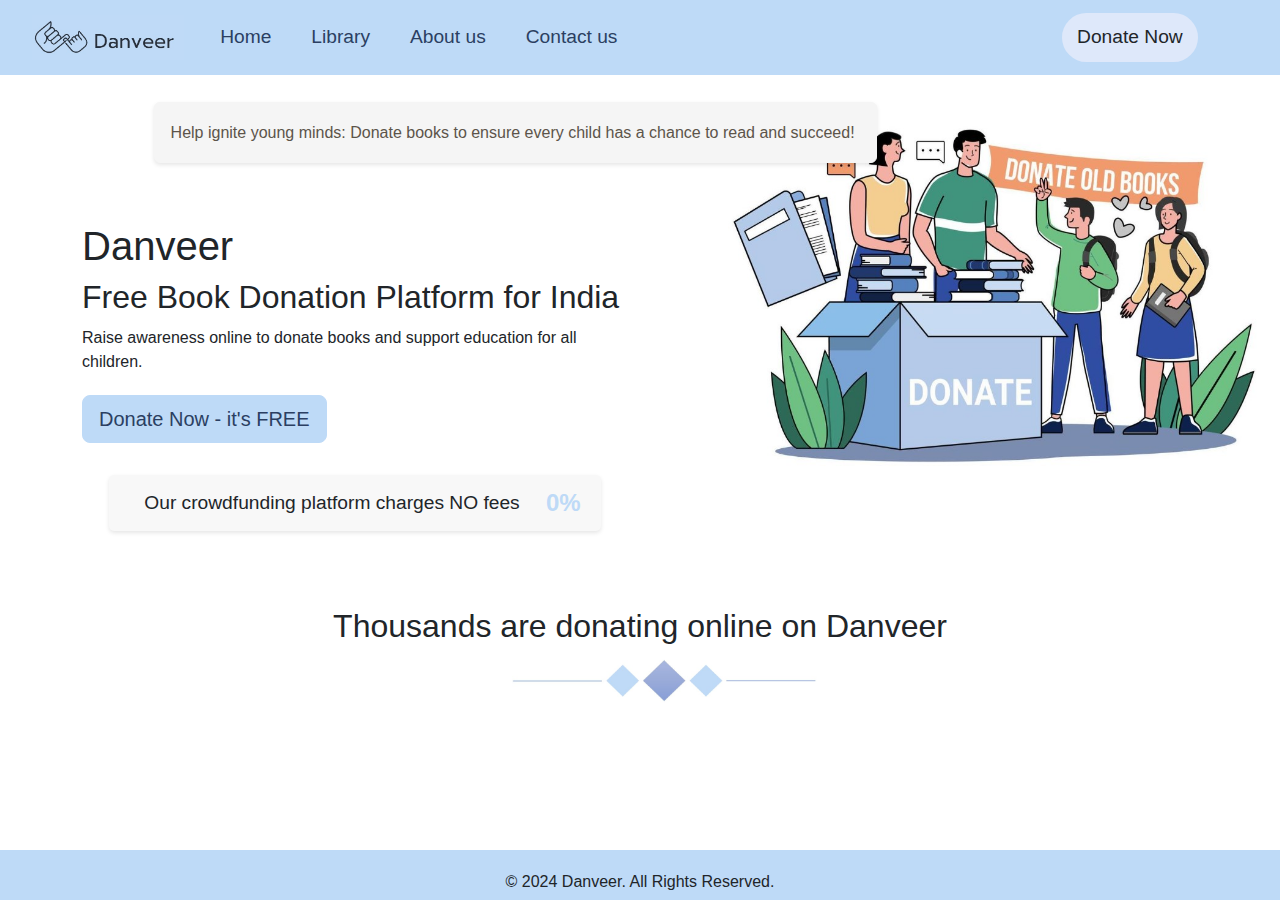
<file: index.html>
<!DOCTYPE html>
<html lang="en">

<head>
    <meta charset="UTF-8">
    <meta name="viewport" content="width=device-width, initial-scale=1.0">
    <title>Danveer</title>
    <link rel="stylesheet" href="https://cdnjs.cloudflare.com/ajax/libs/font-awesome/6.6.0/css/all.min.css"
        integrity="sha512-Kc323vGBEqzTmouAECnVceyQqyqdsSiqLQISBL29aUW4U/M7pSPA/gEUZQqv1cwx4OnYxTxve5UMg5GT6L4JJg=="
        crossorigin="anonymous" referrerpolicy="no-referrer" />
    <link href="https://cdn.jsdelivr.net/npm/bootstrap@5.3.0-alpha1/dist/css/bootstrap.min.css" rel="stylesheet">
    <link rel="stylesheet" href="style.css">
</head>

<body>
    <nav class="navbar navbar-expand-lg navbar-dark  fixed-top ">
        <div class="container-fluid">
            <button class="navbar-toggler" type="button" data-bs-toggle="collapse"
                data-bs-target="#navbarSupportedContent" aria-controls="navbarSupportedContent" aria-expanded="false"
                aria-label="Toggle navigation">
                <span class="navbar-toggler-icon"></span>
            </button>
            <a class="navbar-brand">
                <img src="./assets/logo.jpg" height="45">
            </a>
            <div class="collapse navbar-collapse " id="navbarSupportedContent">
                <ul class="navbar-nav me-auto ml-5 mb-2 mb-lg-0">
                    <button class="nav-link  btn2" id="homeButton">Home</button>
                    <button class="nav-link  btn2" id="libraryButton">Library</button>
                    <button class="nav-link btn2" id="aboutButton">About us</button>
                    <button class="nav-link  btn2" id="contactButton">Contact us</button>

                </ul>
                <div class="btn1 donateButton">Donate Now</div>
            </div>
    </nav>


    <div class="alert alert-warning alert-banner" role="alert">
        Help ignite young minds: Donate books to ensure every child has a chance to read and succeed!
        <i class="fa-solid fa-circle-arrow-right" style="color: #BEDAF7;"></i>
    </div>


    <div class="container mt-5">
        <div class="row">
            <div class="col-md-6">
                <h1 class="mainheading">Danveer</h1>
                <h2>Free Book Donation Platform for India</h2>
                <p>Raise awareness online to donate books and support education for all children.</p>
                <button class="btn  btn-lg donateButton">Donate Now - it's FREE</button>
                <div class="no-fees-banner">
                    <div class="icon-text">
                        <span><i class="fa-solid fa-bullhorn icon" style="color: #bedaf7;"></i>Our crowdfunding platform
                            charges NO fees</span>
                    </div>
                    <div class="zero-percent">
                        <span>0%</span>
                    </div>
                </div>
            </div>
            <div class="col-md-6">
                <img src="./assets/1.jpg" class="img-fluid img1">
            </div>
        </div>
    </div>

    <div class="container mt-5">
        <h2 class="text-center">Thousands are donating online on Danveer</h2>
    </div>
    <img src="./assets/end.jpg" class="end" alt="">
    <footer class="foot">
        <div class="container text-center ">
            <p>&copy; 2024 Danveer. All Rights Reserved.</p>
        </div>
    </footer>

    <script src="https://cdn.jsdelivr.net/npm/bootstrap@5.3.0-alpha1/dist/js/bootstrap.bundle.min.js"></script>
    <script src="script.js"></script>
</body>

</html>
</file>
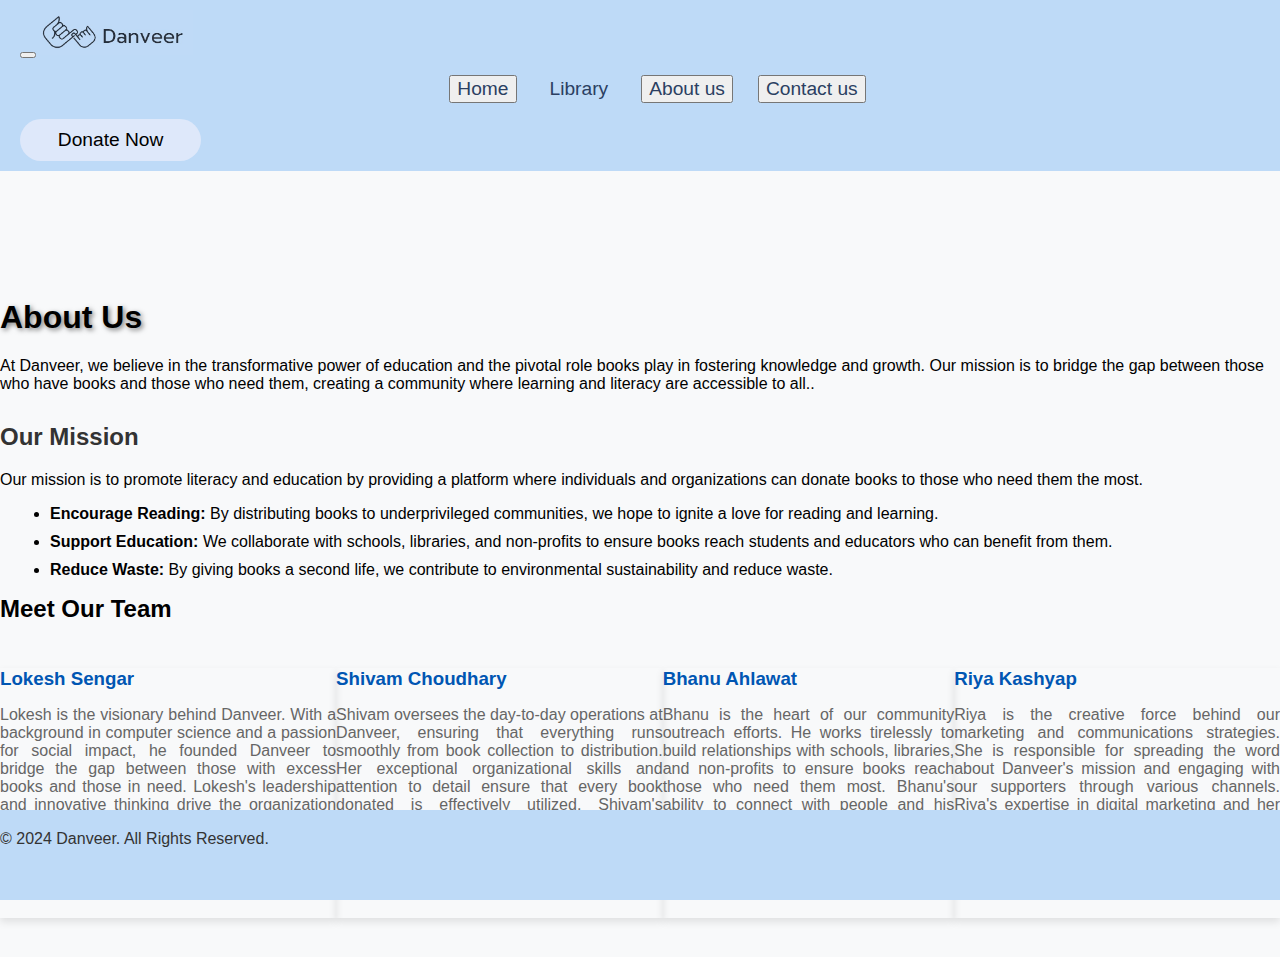
<file: about.html>
<!DOCTYPE html>
<html lang="en">

<head>
    <meta charset="UTF-8">
    <meta name="viewport" content="width=device-width, initial-scale=1.0">
    <title>About Us</title>
    <link href="https://cdn.jsdelivr.net/npm/bootstrap@5.3.1/dist/css/bootstrap.min.css" rel="stylesheet"
        integrity="sha384-4bw+/aepP/YC94hEpVNVgiZdgIC5+VKNBQNGCHeKRQN+PtmoHDEXuppvnDJzQIu9" crossorigin="anonymous">
    <link rel="stylesheet" href="about.css">
    <link rel="stylesheet" href="style.css">

</head>

<body>

    <nav class="navbar navbar-expand-lg navbar-dark  fixed-top ">
        <div class="container-fluid">
            <button class="navbar-toggler" type="button" data-bs-toggle="collapse"
                data-bs-target="#navbarSupportedContent" aria-controls="navbarSupportedContent" aria-expanded="false"
                aria-label="Toggle navigation">
                <span class="navbar-toggler-icon"></span>
            </button>
            <a class="navbar-brand" href="#">
                <img src="./assets/logo.jpg" height="45">
            </a>
            <div class="collapse navbar-collapse " id="navbarSupportedContent">
                <ul class="navbar-nav me-auto ml-5 mb-2 mb-lg-0">
                    <button class="nav-link home" id="homeButton">Home</button>
                    <button class="nav-link  btn2" id="libraryButton">Library</button>
                    <button class="nav-link about" id="aboutButton">About us</button>
                    <button class="nav-link contact" id="contactButton">Contact us</button>
                </ul>
                <div class="btn1 donateButton">Donate Now</div>
            </div>
    </nav>

    <header class="jumbotron jumbotron-fluid text-center medi mt-5">
        <div class="container header">
            <h1 class="display-4">About Us</h1>
            <p class="lead">At Danveer, we believe in the transformative power of education and the pivotal role books
                play in fostering knowledge and growth. Our mission is to bridge the gap between those who have books
                and those who need them, creating a community where learning and literacy are accessible to all..</p>
        </div>
    </header>

    <div class="container my-5">
        <section id="mission" class="mb-5">
            <h2 class="h3">Our Mission</h2>
            <p>Our mission is to promote literacy and education by providing a platform where individuals and
                organizations can donate books to those who need them the most.
            <ul>
                <li><span>Encourage Reading:</span> By distributing books to underprivileged communities, we hope to
                    ignite a love for reading and learning.</li>
                <li><span>Support Education:</span> We collaborate with schools, libraries, and non-profits to ensure
                    books reach students and educators who can benefit from them.</li>
                <li><span>Reduce Waste:</span> By giving books a second life, we contribute to environmental
                    sustainability and reduce waste.</li>
            </ul>
            </p>
        </section>

        <h2 class="h3">Meet Our Team</h2>
        <section id="team" class="mb-5">
            <div class="row">
                <div class="col-md-4">
                    <div class="card">

                        <div class="card-body">
                            <h3 class="h4 card-title">Lokesh Sengar</h3>
                            <p class="card-text">Lokesh is the visionary behind Danveer. With a background in computer
                                science and a passion for social impact, he founded Danveer to bridge the gap between
                                those with excess books and those in need. Lokesh's leadership and innovative thinking
                                drive the organization forward, ensuring we continue to grow and reach more communities.
                            </p>
                        </div>
                    </div>
                </div>
                <div class="col-md-4">
                    <div class="card">

                        <div class="card-body">
                            <h3 class="h4 card-title">Shivam Choudhary</h3>
                            <p class="card-text">Shivam oversees the day-to-day operations at Danveer, ensuring that
                                everything runs smoothly from book collection to distribution. Her exceptional
                                organizational skills and attention to detail ensure that every book donated is
                                effectively utilized. Shivam's dedication to efficiency and effectiveness helps Danveer
                                maximize its impact.</p>
                        </div>
                    </div>
                </div>
                <div class="col-md-4">
                    <div class="card">

                        <div class="card-body">
                            <h3 class="h4 card-title">Bhanu Ahlawat</h3>
                            <p class="card-text">Bhanu is the heart of our community outreach efforts. He works
                                tirelessly to build relationships with schools, libraries, and non-profits to ensure
                                books reach those who need them most. Bhanu's ability to connect with people and his
                                passion for education make him an invaluable asset to our team.</p>
                        </div>
                    </div>
                </div>
                <div class="col-md-4">
                    <div class="card">

                        <div class="card-body">
                            <h3 class="h4 card-title">Riya Kashyap</h3>
                            <p class="card-text">Riya is the creative force behind our marketing and communications
                                strategies. She is responsible for spreading the word about Danveer's mission and
                                engaging with our supporters through various channels. Riya's expertise in digital
                                marketing and her storytelling skills help raise awareness and drive the success of our
                                initiatives.

                            </p>
                        </div>
                    </div>
                </div>
            </div>
        </section>
    </div>

    <footer class="foot">
        <div class="container text-center ">
            <p>&copy; 2024 Danveer. All Rights Reserved.</p>
        </div>
    </footer>

    <script src="https://cdn.jsdelivr.net/npm/bootstrap@5.3.1/dist/js/bootstrap.bundle.min.js"
        integrity="sha384-wEmeIV1mKuiNp+hUCOmJrO2PaeJHCYaI6lpDkeBOl0KA03K8NSjTfJf74bELT/7D"
        crossorigin="anonymous"></script>
    <script src="https://cdn.jsdelivr.net/npm/bootstrap@5.3.1/dist/js/bootstrap.bundle.min.js"
        integrity="sha384-HwwvtgBNo3bZJJLYd8oVXjrBZt8cqVSpeBNS5n7C8IVInixGAoxmnlMuBnhbgrkm"
        crossorigin="anonymous"></script>
    <script src="script.js"></script>
</body>

</html>
</file>
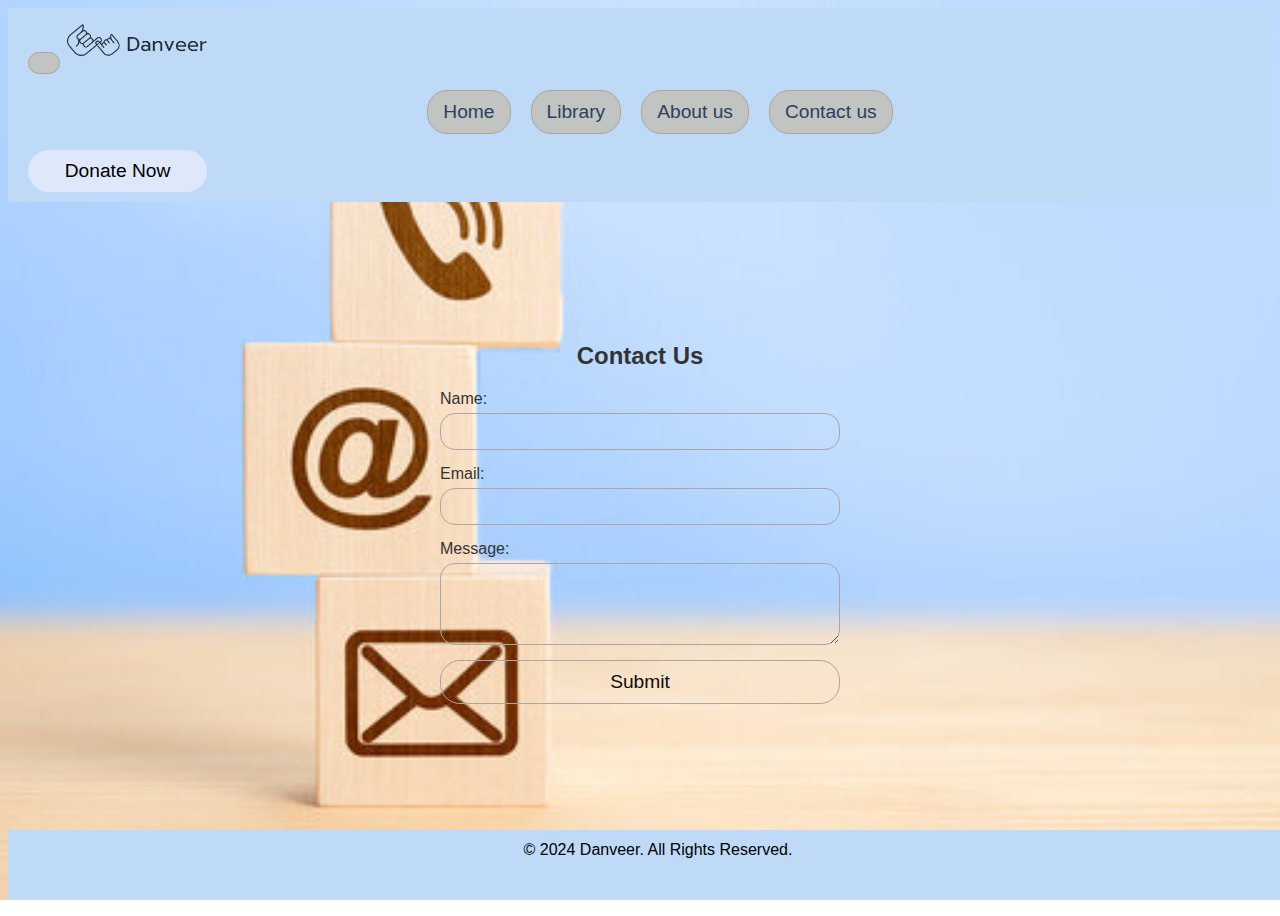
<file: contact.html>
<!DOCTYPE html>
<html lang="en">

<head>
    <meta charset="UTF-8">
    <meta name="viewport" content="width=device-width, initial-scale=1.0">
    <title>Contact Us</title>
    <link href="https://cdn.jsdelivr.net/npm/bootstrap@5.3.1/dist/css/bootstrap.min.css" rel="stylesheet"
        integrity="sha384-4bw+/aepP/YC94hEpVNVgiZdgIC5+VKNBQNGCHeKRQN+PtmoHDEXuppvnDJzQIu9" crossorigin="anonymous">
    <link rel="stylesheet" href="contact.css">
</head>

<body>
    <div>

    </div>

    <nav class="navbar navbar-expand-lg navbar-dark  fixed-top ">
        <div class="container-fluid">
            <button class="navbar-toggler" type="button" data-bs-toggle="collapse"
                data-bs-target="#navbarSupportedContent" aria-controls="navbarSupportedContent" aria-expanded="false"
                aria-label="Toggle navigation">
                <span class="navbar-toggler-icon"></span>
            </button>
            <a class="navbar-brand" href="#">
                <img src="./assets/logo.jpg" height="45">
            </a>
            <div class="collapse navbar-collapse " id="navbarSupportedContent">
                <ul class="navbar-nav me-auto ml-5 mb-2 mb-lg-0">
                    <button class="nav-link home" id="homeButton">Home</button>
                    <button class="nav-link  btn2" id="libraryButton">Library</button>
                    <button class="nav-link about" id="aboutButton">About us</button>
                    <button class="nav-link contact" id="contactButton">Contact us</button>
                </ul>
                <div class="btn1 donateButton">Donate Now</div>
            </div>
    </nav>
    <div class="container">
        <h2>Contact Us</h2>
        <form id="contactForm">
            <label for="name">Name:</label>
            <input type="text" id="name" name="name" required>

            <label for="email">Email:</label>
            <input type="email" id="email" name="email" required>

            <label for="message">Message:</label>
            <textarea id="message" name="message" rows="4" required></textarea>

            <button class="submit" type="submit">Submit</button>
        </form>
        <p id="successMessage" style="display:none;">Thank you for contacting us!</p>
    </div>
    <footer class="foot">
        <div class= "para">
            <p>&copy; 2024 Danveer. All Rights Reserved.</p>
        </div>
    </footer>
    <script src="https://cdn.jsdelivr.net/npm/bootstrap@5.3.0-alpha1/dist/js/bootstrap.bundle.min.js"></script>
    <script src="script.js"></script>

</body>

</html>
</file>
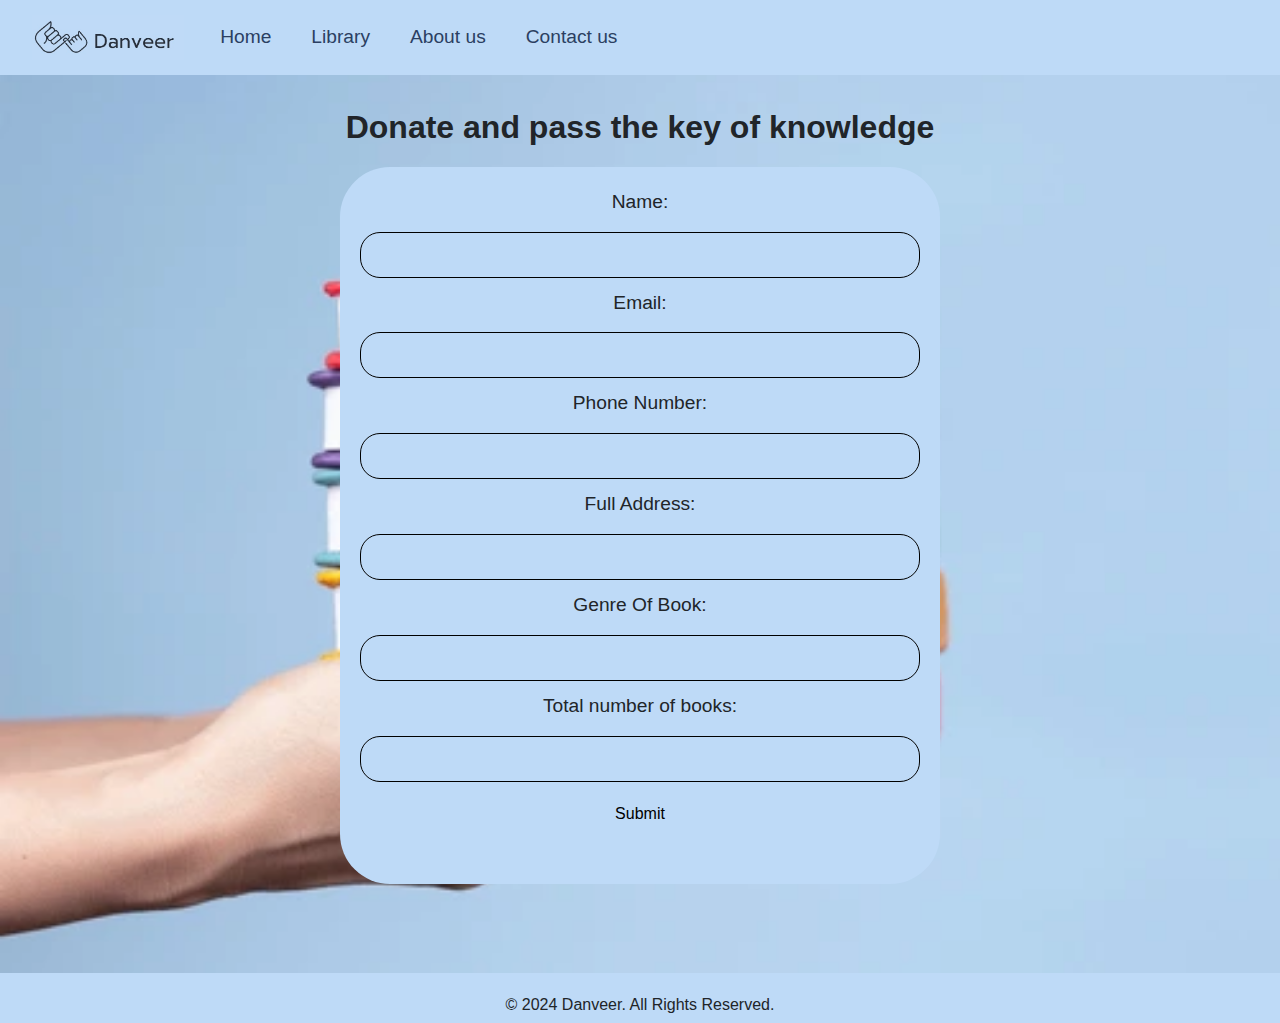
<file: donate.html>
<!DOCTYPE html>
<html lang="en">

<head>
    <meta charset="UTF-8">
    <meta name="viewport" content="width=device-width, initial-scale=1.0">
    <title>Donate</title>
    <link rel="stylesheet" href="https://cdnjs.cloudflare.com/ajax/libs/font-awesome/6.6.0/css/all.min.css"
    integrity="sha512-Kc323vGBEqzTmouAECnVceyQqyqdsSiqLQISBL29aUW4U/M7pSPA/gEUZQqv1cwx4OnYxTxve5UMg5GT6L4JJg=="
    crossorigin="anonymous" referrerpolicy="no-referrer" />
    <link href="https://cdn.jsdelivr.net/npm/bootstrap@5.3.0-alpha1/dist/css/bootstrap.min.css" rel="stylesheet">
    <link rel="stylesheet" href="donate.css">
    <link rel="stylesheet" href="style.css">
</head>

<body>
    <nav class="navbar navbar-expand-lg navbar-dark  fixed-top ">
        <div class="container-fluid">
            <button class="navbar-toggler" type="button" data-bs-toggle="collapse"
                data-bs-target="#navbarSupportedContent" aria-controls="navbarSupportedContent" aria-expanded="false"
                aria-label="Toggle navigation">
                <span class="navbar-toggler-icon"></span>
            </button>
            <a class="navbar-brand" href="#">
                <img src="./assets/logo.jpg" height="45">
            </a>
            <div class="collapse navbar-collapse " id="navbarSupportedContent">
                <ul class="navbar-nav me-auto ml-5 mb-2 mb-lg-0">
                    <button class="nav-link  btn2" id="homeButton">Home</button>
                    <button class="nav-link  btn2" id="libraryButton">Library</button>
                    <button class="nav-link btn2" id="aboutButton">About us</button>
                    <button class="nav-link  btn2" id="contactButton">Contact us</button>

                </ul>

            </div>
    </nav>
    <main>
        <div class="donate-section-heading">
            <h1>Donate and pass the key of knowledge</h1>
        </div>
        <section class="donate-section">
            <form class="donate-form">
                <label for="name">Name:</label>
                <input type="text" id="name" name="name" required>

                <label for="email">Email:</label>
                <input type="email" id="email" name="email" required>

                <label for="phone">Phone Number:</label>
                <input type="tel" id="phone" name="phone" required>

                <label for="address">Full Address:</label>
                <input type="text" id="address" name="address" required>

                <label for="genre">Genre Of Book:</label>
                <input type="text" id="genre" name="genre" required>

                <label for="books">Total number of books:</label>
                <input type="number" id="books" name="books" required>

                <button type="submit" class="submit">Submit</button>
            </form>
        </section>
    </main>
    <footer>
        <div class="container text-center ">
            <p>&copy; 2024 Danveer. All Rights Reserved.</p>
        </div>
    </footer>



    <script src="https://cdn.jsdelivr.net/npm/bootstrap@5.3.0-alpha1/dist/js/bootstrap.bundle.min.js"></script>
    <script src="script.js"></script>
</body>

</html>
</file>
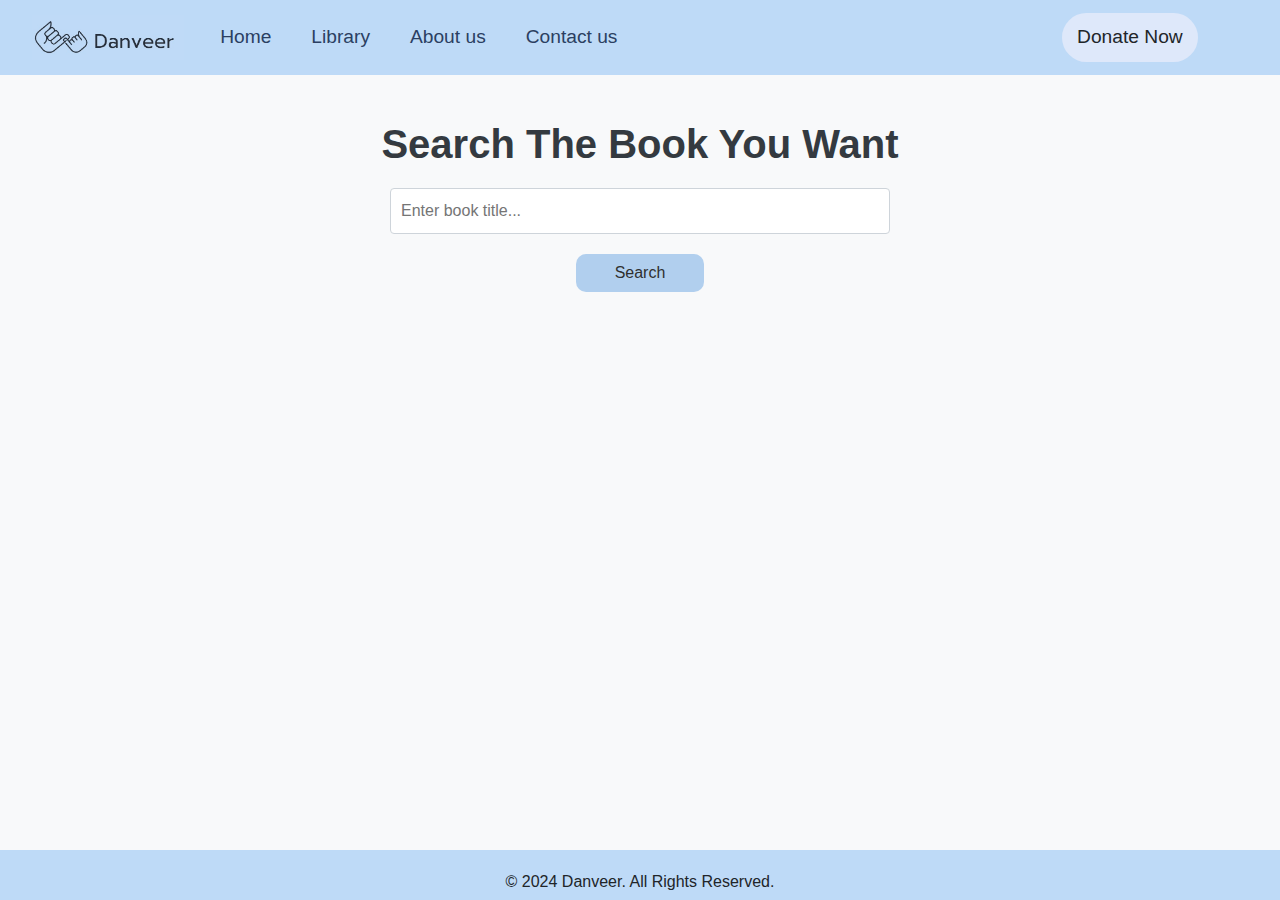
<file: library.html>
<!DOCTYPE html>
<html lang="en">

<head>
    <meta charset="UTF-8">
    <meta name="viewport" content="width=device-width, initial-scale=1.0">
    <meta http-equiv="Content-Security-Policy" content="upgrade-insecure-requests">
    <title>Library</title>
    <link href="https://cdn.jsdelivr.net/npm/bootstrap@5.3.0-alpha1/dist/css/bootstrap.min.css" rel="stylesheet">
    <link rel="stylesheet" href="style.css">
    <link rel="stylesheet" href="library.css">
</head>

<body>
    <nav class="navbar navbar-expand-lg navbar-dark  fixed-top ">
        <div class="container-fluid">
            <button class="navbar-toggler" type="button" data-bs-toggle="collapse"
                data-bs-target="#navbarSupportedContent" aria-controls="navbarSupportedContent" aria-expanded="false"
                aria-label="Toggle navigation">
                <span class="navbar-toggler-icon"></span>
            </button>
            <a class="navbar-brand">
                <img src="./assets/logo.jpg" height="45">
            </a>
            <div class="collapse navbar-collapse " id="navbarSupportedContent">
                <ul class="navbar-nav me-auto ml-5 mb-2 mb-lg-0">
                    <button class="nav-link  btn2" id="homeButton">Home</button>
                    <button class="nav-link  btn2" id="libraryButton">Library</button>
                    <button class="nav-link btn2" id="aboutButton">About us</button>
                    <button class="nav-link  btn2" id="contactButton">Contact us</button>

                </ul>
                <div class="btn1 donateButton">Donate Now</div>
            </div>
    </nav>


    <h1>Search The Book You Want</h1>
    <input type="text" id="input" placeholder="Enter book title...">
    <button onclick="getbooks()" class="searchbtn">Search</button>
    <div id="output"></div>

    <footer class="foot">
        <div class="container text-center  ">
            <p>&copy; 2024 Danveer. All Rights Reserved.</p>
        </div>
    </footer>
    
    <script src="https://cdn.jsdelivr.net/npm/bootstrap@5.3.0-alpha1/dist/js/bootstrap.bundle.min.js"></script>
    <script src="script.js"></script>
</body>

</html>
</file>
<file: style.css>
body {
  font-family: Arial, sans-serif;
  margin: 0;
  padding: 0;
}

.navbar {
  background-color: #bedaf7;
  padding: 10px 20px;
}

.navbar-nav {
  display: flex;
  justify-content: center;
  align-items: center;
}

.nav-link {
  color: #2b3f62;
  font-size: larger;
  margin: 0 10px;
}

.nav-link:hover {
  color: #c5afb4;
}

.btn-primary {
  background-color: #9c3353;
  border-color: #9c3353;
}

.no-fees {
  background-color: #f8e7eb;
}

.btn1 {
  background-color: #dee8fa;
  font-size: larger;
  border-radius: 40px;
  margin-right: 50px;
  padding: 10px;
  cursor: pointer;
  width: 13%;
  text-align: center;
}

.btn1:hover {
  background-color: #b7d1ec;
  color: white;
}
.btn2 {
  background-color: #bedaf7;
  border: 2px solid #bedaf7;
}

.mainheading {
  margin-top: 2%;
}

h2 {
  margin: 8px 0 10px 0;
}

.btn {
  margin: 5px 0 5px 0;
  background-color: #bedaf7;
  border: 1px solid #bedaf7;
  color: #2b3f62;
  font-weight: 400;
  cursor: pointer;
}

.btn:hover {
  background-color: #b7d1ec;
  color: white;
}

.alert {
  background-color: whitesmoke;
  border: 1px solid whitesmoke;
  color: rgb(92, 84, 74);
  font-weight: 500;
  display: inline-block;
  margin: 8% 0 0 12%;
  box-shadow: 0 2px 4px rgba(0, 0, 0, 0.1);
}

.img1 {
  margin-top: -16%;
  margin-left: 14%;
}

i {
  font-size: 17.5px;
  margin-left: 5px;
}

.no-fees-banner {
  display: flex;
  align-items: center;
  justify-content: space-between;
  background-color: #f8f8f8;
  padding: 10px 20px;
  border-radius: 5px;
  box-shadow: 0 2px 4px rgba(0, 0, 0, 0.1);
  margin: 5%;
  font-size: larger;
}

.icon {
  height: 25px;
  margin-right: 10px;
}

.zero-percent {
  font-size: 24px;
  font-weight: bold;
  color: #bedaf7;
}

footer {
  background-color: #bedaf7;
  height: 50px;
  padding: 20px 0;
  margin-top: 19px;
  width: 100%;
}

.foot{

  position: fixed;
  bottom: 0;
}
.end {
  height: 50px;
  margin-left: 40%;
}


@media (max-width: 1200px) {
  .navbar-nav {
    flex-direction: column;
  }

  .btn1 {
    width: 30%;
    margin: 10px 0;
  }

  .alert {
    margin: 8% 0 0 5%;
  }

  .img1 {
    margin-top: -10%;
    margin-left: 10%;
  }

  .end {
    margin-left: 30%;
  }
}

@media (max-width: 768px) {
  .navbar-nav {
    flex-direction: column;
  }

  .nav-link {
    margin: 5px 0;
    font-size: medium;
  }

  .btn1 {
    width: 50%;
    margin: 10px 0;
  }

  .alert {
    margin: 18% 0 0 5%;
  }

  .img1 {
    margin-top: -5%;
    margin-left: 5%;
  }

  .no-fees-banner {
    flex-direction: column;
    text-align: center;
    padding: 20px;
    margin: 10%;
  }

  .end {
    margin-left: 25%;
  }
}

@media (max-width: 480px) {
  .navbar-nav {
    flex-direction: column;
  }

  .nav-link {
    margin: 5px 0;
    font-size: small;
  }

  .btn1 {
    width: 70%;
    margin: 10px 0;
  }

  .alert {
    margin: 22% 0 0 2%;
  }

  .img1 {
    margin-top: -5%;
    margin-left: 2%;
  }

  .no-fees-banner {
    flex-direction: column;
    text-align: center;
    padding: 20px;
    margin: 10%;
    font-size: medium;
  }

  .zero-percent {
    font-size: 20px;
  }

  .icon {
    height: 20px;
  }

  .end {
    margin-left: 20%;
  }
}
</file>
<file: about.css>
body {
  font-family: "Arial", sans-serif;
  background-color: #f8f9fa;
  margin-top: 100px;
  padding: 0 15px;
}

.navbar-brand {
  font-weight: bold;
}

.navbar-nav .nav-link {
  margin-right: 15px;
}

.jumbotron h1 {
  margin-top: 10%;
}

.jumbotron h1 {
  text-shadow: 2px 2px 5px rgba(0, 0, 0, 0.5);
}

section h2 {
  margin-top: 30px;
  margin-bottom: 20px;
  color: #333;
}

.card {
  box-shadow: 0 4px 8px rgba(0, 0, 0, 0.1);
  border: none;
  margin-top: 35px;
  height: 250px;
  text-align: justify;
}

.card-body h3 {
  margin-bottom: 15px;
  color: #0056b3;
}

.card-body p {
  color: #666;
}

footer {
  background-color: #e9ecef;
  color: #333;
}

footer p {
  margin: 0;
}
#team .row {
  display: inline-flex;
  justify-content: space-around;
  margin-bottom: 3%;
}
#mission ul li {
  margin: 10px;
}
span {
  font-weight: bold;
}
@media (max-width: 1200px) {
  body {
    margin-top: 80px;
  }
}

@media (max-width: 992px) {
  body {
    margin-top: 60px;
  }

  .navbar-nav .nav-link {
    margin-right: 10px;
  }

  .card {
    height: auto;
  }

  .jumbotron h1 {
    margin-top: 15%;
  }
}

@media (max-width: 768px) {
  .jumbotron h1 {
    font-size: 2.5rem;
    margin-top: 20%;
  }

  .jumbotron p {
    font-size: 1.2rem;
  }

  .navbar-nav .nav-link {
    margin-right: 0;
  }

  .card {
    height: auto;
  }

  section h2 {
    margin-top: 20px;
    margin-bottom: 15px;
  }

  .card-body h3 {
    font-size: 1.2rem;
  }

  .card-body p {
    font-size: 0.9rem;
  }
}

@media (max-width: 576px) {
  body {
    margin-top: 50px;
  }

  .jumbotron h1 {
    font-size: 2rem;
    margin-top: 25%;
  }

  .jumbotron p {
    font-size: 1rem;
  }

  .card {
    height: auto;
  }

  section h2 {
    margin-top: 15px;
    margin-bottom: 10px;
  }

  .card-body h3 {
    font-size: 1rem;
  }

  .card-body p {
    font-size: 0.8rem;
  }
}
</file>
<file: contact.css>
body {
  font-family: Arial, sans-serif;
  background-image: url(./assets/contact.jpg);
  background-repeat: no-repeat;
  background-size: cover;
  background-attachment: fixed;
  /* margin: 0; */
  padding: 0;
  min-height: 100vh;
  box-sizing: border-box;
}

.bacimg {
  height: 100vh;
  width: 100%;
}

.container {
  width: 90%;
  max-width: 400px;
  margin: 100px auto;
  padding: 20px;
  background-color: transparent;
}

.navbar {
  background-color: #bedaf7;
  padding: 10px 20px;
}

.navbar-nav {
  display: flex;
  justify-content: center;
  align-items: center;
}

.nav-link {
  color: #2b3f62;
  font-size: larger;
  margin: 0 10px;
}

.nav-link:hover {
  color: #c5afb4;
}

h2 {
  text-align: center;
  color: #333;
}

form {
  display: flex;
  flex-direction: column;
}

label {
  margin-bottom: 5px;
  color: #333;
}

input,
textarea {
  margin-bottom: 15px;
  padding: 10px;
  background-color: transparent;
  border: 1.5px solid #aba5a5;
  border-radius: 15px;
  outline-style: none;
}

.btn1 {
  background-color: #dee8fa;
  font-size: larger;
  border-radius: 40px;
  margin-right: 50px;
  padding: 10px;
  cursor: pointer;
  width: 13%;
  text-align: center;
}

.btn1:hover {
  background-color: #b7d1ec;
  color: white;
}

button,
.submit {
  padding: 10px 15px;
  color: rgb(14, 11, 11);
  background-color: transparent;
  cursor: pointer;
  border: 1.5px solid #aba5a5;
  border-radius: 20px;
  font-size: larger;
}

button,
.submit:hover {
  background-color: #c1c4c1;
}

#successMessage {
  text-align: center;
  color: rgb(97, 103, 127);
  margin-top: 12px;
  font-size: x-large;
}

p {
  text-align: center;
  margin-top: 1px;
}

footer {
  background-color: #bedaf7;
  height: 50px;
  padding: 10px;
  margin: 0;
  position: fixed;
  bottom: 0;
  width: 100%;
}

@media (max-width: 1062px) {
  .container {
    width: 95%;
    margin: 70px auto;
  }

  .btn1 {
    width: auto;
    margin-right: 0;
  }

  p {
    margin-top: 5px;
  }

  
}

@media (max-width: 768px) {
  .navbar {
    padding: 10px;
  }

  .nav-link {
    font-size: medium;
    margin: 0 5px;
  }
  

  .btn1 {
    width: auto;
    margin-right: 0;
  }

  form {
    padding: 10px;
  }

  #successMessage {
    font-size: large;
  }
}

@media (max-width: 480px) {
  .container {
    margin: 70px auto;
  }

  h2 {
    font-size: 1.5em;
  }

  .nav-link {
    font-size: small;
  }

  input,
  textarea {
    padding: 8px;
  }

  button,
  .submit {
    font-size: medium;
    padding: 8px 10px;
  }

  footer {
    height: auto;
  }
}
</file>
<file: donate.css>
body {
  font-family: Arial, sans-serif;
  background-image: url(./assets/donate.webp);
  background-repeat: no-repeat;
  background-size: cover;
  margin: 0;
  padding: 0;
}

main {
  display: flex;
  flex-direction: column;
  justify-content: center;
  align-items: center;
  padding: 20px;
  text-align: center;
}

.donate-section-heading {
  background-color: transparent;
  padding: 20px;
  margin: 5% 0 2% 0;
  height: 50px;
}

h1 {
  margin-top: 1%;
  font-size: xx-large;
  font-weight: bold;
  font-family: "Lucida Sans", "Lucida Sans Regular", "Lucida Grande",
    "Lucida Sans Unicode", Geneva, Verdana, sans-serif;
}

.donate-section {
  background-color: #bedaf7;
  border-radius: 50px;
  padding: 20px;
  margin: 10px 0 50px 0;
  width: 80%;
  max-width: 600px;
  text-align: left;
}

.donate-form {
  display: flex;
  flex-direction: column;
}

.donate-form label {
  margin: 1px 0 15px;
  text-align: center;
  font-size: larger;
}

.donate-form input {
  background-color: transparent;
  padding: 10px;
  margin-bottom: 10px;
  border: 1px solid;
  border-radius: 20px;
  outline-style: none;
}

.submit {
  padding: 10px 20px;
  background-color: transparent;
  color: black;
  border: none;
  border-radius: 50px;
  cursor: pointer;
  transition: 0.3s;
  margin-bottom: 5%;
}

.submit:hover {
  background-color: #c9def5;
}
footer {
  padding: 20px 0;
  
  width: 100%;
}

@media (max-width: 980px){
h1{
  margin:30px;
}
.donate-section{
  margin: 40px 0 50px 0;
}

}
.navbar-toggler-icon{
  color: black;
}

@media (max-width: 768px) {
  .donate-section {
    width: 90%;
  }
  h1{
    margin:30px;
  }
  .donate-section{
    margin: 80px 0 50px 0;
  }
  

  .donate-form label {
    font-size: x-large;
  }
}

@media (max-width: 480px) {
  .donate-section {
    width: 95%;
  }

  h1{
    font-size:large;
    margin:30px;
  }
  .donate-section{
    margin: 55px 0 50px 0;
  }

  .donate-form label {
    font-size: small;
  }

  .donate-form input {
    padding: 8px;
  }

  .submit {
    padding: 8px 16px;
  }
}
</file>
<file: library.css>
body {
  font-family: Arial, sans-serif;
  background-color: #f8f9fa;

  padding-top: 70px;
}

h1 {
  margin-top: 50px;
  font-size: 2.5em;
  font-weight: bold;
  color: #343a40;
  text-align: center;
}

#input {
  width: 80%;
  max-width: 500px;
  padding: 10px;
  margin: 20px auto;
  display: block;
  border: 1px solid #ced4da;
  outline-style: none;
  border-radius: 4px;
  font-size: 1em;
}

.searchbtn {
  display: block;
  margin: 0 auto 2px auto;
  padding: 7px 7px;
  font-size: 1em;
  color: rgb(47, 47, 47);
  background-color: #b1cfee;
  border: none;
  border-radius: 10px;
  cursor: pointer;
  width: 10%;
  outline-style: none;
  transition: background-color 0.3s;
}

.searchbtn:hover {
  background-color: #bedaf7;
}

#output {
  margin: 20px auto;
  width: 90%;
  max-width: 800px;
  text-align: center;
  padding: 20px;
}

.book-container {
  margin-bottom: 20px;
  padding: 10px;
  border-bottom: 1px solid #e0e0e0;
}

.book-title {
  font-weight: bold;
  font-family: "Times New Roman", Times, serif;
  font-size: 1.5em;
  color: black;
  margin: 0;
}

.book-author {
  font-size: 1.2em;
  color: #53595f;
  margin: 10px 0;
}

.book-cover {
  max-width: 200px;
  margin: 10px 0 10px 0;
  border-radius: 10px;
}
footer {
  padding: 20px 0;
  position:fixed;
  bottom: 0;
  width: 100%;
}
@media (max-width: 768px) {
  .searchbtn{
    width: 25%;
  }
}
</file>
